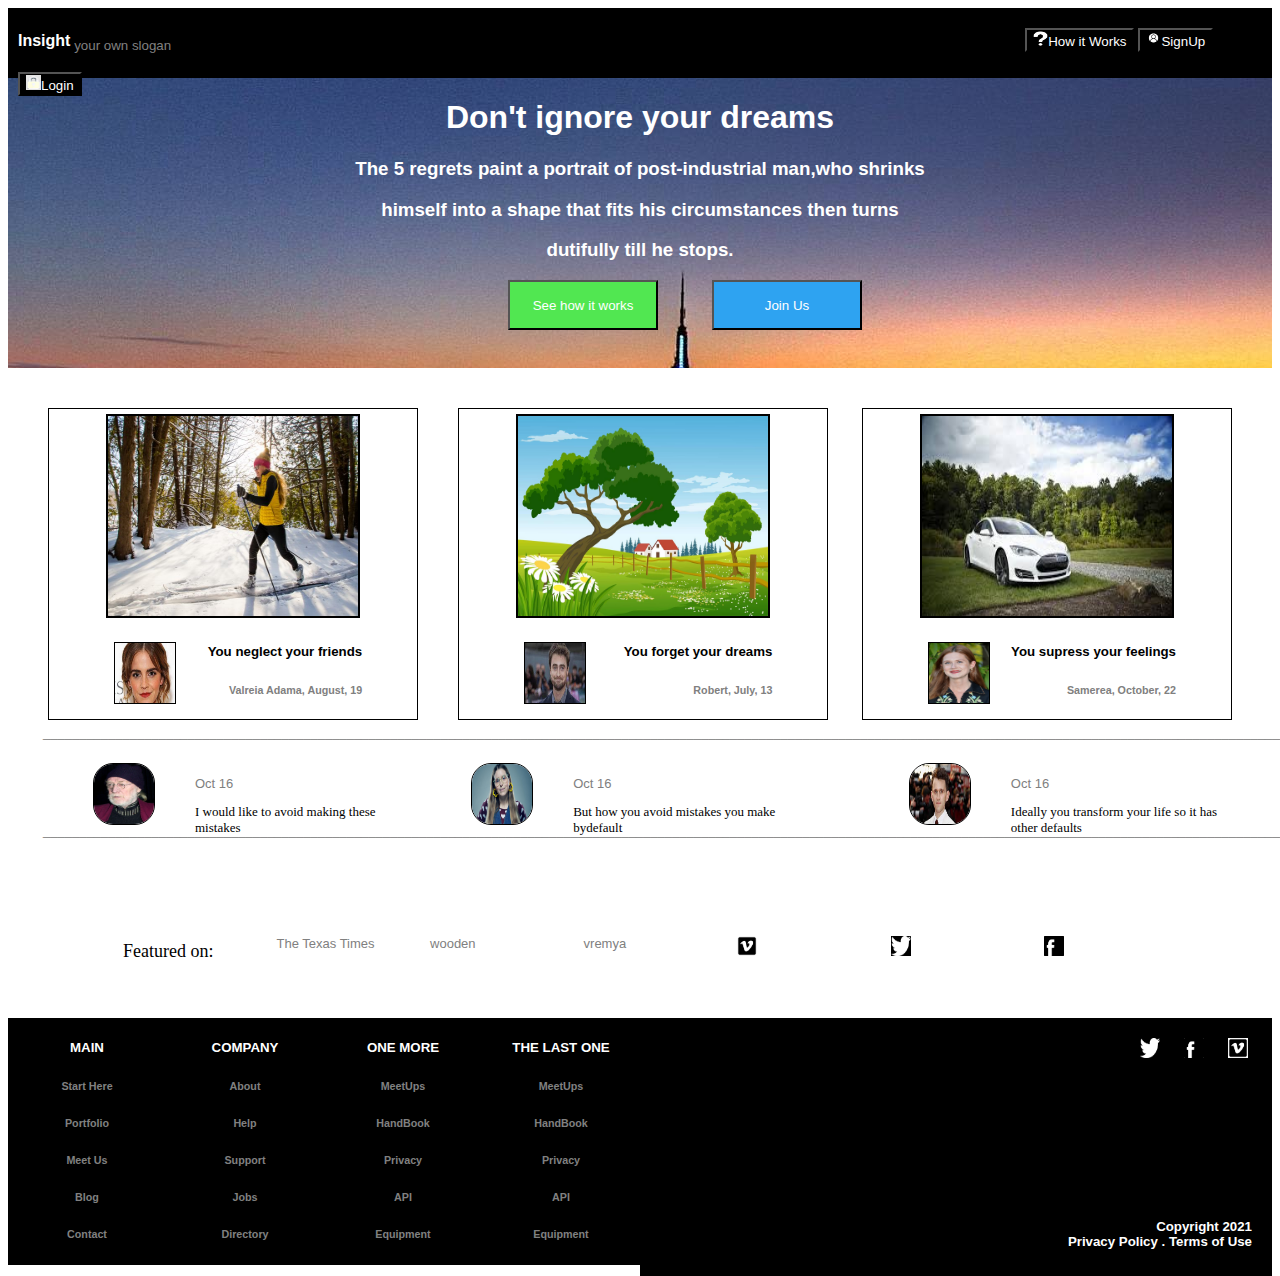
<file: HTML/index.html>
<!DOCTYPE html>
<html>
    <head>
        <title>Layout_Assignment</title>
        <link rel="stylesheet" href="../CSS/layout.css">
    </head>
    <body>
        <div class="wrapper">
            <nav class="nav">
                <main class="main">
                    <header class="header">
                        <b>Insight</b><sub id="sub"> your own slogan</sub>
                        <button id="howitworks"><img src="../MyImages/howitworks.png" id="image1">How it Works</button>
                        <a href="../HTML/signup.html"><button id="signup"><img src="../MyImages/signup.png" id="image2">SignUp</button></a>
                        <a href="../HTML/login.html"><button id="login"><img src="../MyImages/login.jpg" id="image3">Login</button></a>
                    </header>
                    <section class="section">
                        <h1><b>Don't ignore your dreams</b></h1>
                        <h3>The 5 regrets paint a portrait of post-industrial man,who shrinks</h3> 
                        <h3>himself into a shape that fits his circumstances then turns</h3> 
                        <h3>dutifully till he stops.</h3>
                        <button id="btn1">See how it works</button>
                        <button id="btn2">Join Us</button>
                    </section>
                </main>
                <nav class="con">
                    <div id="div1">
                        <figcaption>
                            <img src="../MyImages/snow.jpg" id="conimg1"><br>
                            <img src="../MyImages/Person1.jpg" id="subconimg1">
                            <h5 id="hid41">You neglect your friends</h5>
                            <h6 id="hid61">Valreia Adama, August, 19</h6>
                        </figcaption>
                    </div>
                    <div id="div2">
                        <figcaption>
                            <img src="../MyImages/cartoon.jpg" id="conimg2"><br>
                            <img src="../MyImages/Person2.jpg" id="subconimg1">
                            <h5 id="hid42">You forget your dreams</h5>
                            <h6 id="hid62">Robert, July, 13</h6>
                        </figcaption>
                    </div>
                    <div id="div3">
                        <figcaption>
                            <img src="../MyImages/car.jpg" id="conimg3"><br>
                            <img src="../MyImages/Person3.jpg" id="subconimg1">
                            <h5 id="hid43">You supress your feelings</h5>
                            <h6 id="hid63">Samerea, October, 22</h6>
                        </figcaption>
                    </div>
                    <div class="line">
                        <p>_______________________________________________________________________________________________________________________________________________________________________________________</p>
                    </div>
                    <div>
                        <div id="subdiv1">
                            <img src="../MyImages/Person4.jpg" id="img1">
                            <p>Oct 16</p>
                            <p id="h5">I would like to avoid making these mistakes</p>
                        </div>
                        <div id="subdiv2">
                            <img src="../MyImages/Person5.jpg" id="img1">
                            <p>Oct 16</p>
                            <p id="h5">But how you avoid mistakes you make bydefault</p>
                        </div>
                        <div id="subdiv3">
                            <img src="../MyImages/Person6.jpg" id="img1">
                            <p>Oct 16</p>
                            <p id="h5">Ideally you transform your life so it has other defaults</p>
                        </div>
                    </div>
                    <div class="line">
                        <p>_______________________________________________________________________________________________________________________________________________________________________________________</p>
                    </div>
                    <div class="row-advt">
                            <div class="advt-col">
                                <p id="pid">Featured on:</p>
                            </div>
                            <div class="advt-col">
                                <p>The Texas Times</p>
                            </div>
                            <div class="advt-col">
                                <p>wooden</p>
                            </div>
                            <div class="advt-col">
                                <p>vremya</p>
                            </div>
                            <div class="advt-col">
                                <p><img src="../MyImages/v.png" width="20px" height="20px"></p>
                            </div>
                            <div class="advt-col">
                                <p><img src="../MyImages/twitter.png" width="20px" height="20px"></p>
                            </div>
                            <div class="advt-col">
                                <p><img src="../MyImages/facebook.png" width="20px" height="20px"></p>
                            </div>
                    </div>
                </nav>
            </nav>
            <footer class="footer clr">
                <div id="fid1">
                    <h5>MAIN</h5>
                    <h6>Start Here</h6>
                    <h6>Portfolio</h6>
                    <h6>Meet Us</h6>
                    <h6>Blog</h6>
                    <h6>Contact</h6>
                </div>
                <div id="fid2">
                    <h5>COMPANY</h5>
                    <h6>About</h6>
                    <h6>Help</h6>
                    <h6>Support</h6>
                    <h6>Jobs</h6>
                    <h6>Directory</h6>
                </div>
                <div id="fid3">
                    <h5>ONE MORE</h5>
                    <h6>MeetUps</h6>
                    <h6>HandBook</h6>
                    <h6>Privacy</h6>
                    <h6>API</h6>
                    <h6>Equipment</h6>
                </div>
                <div id="fid4">
                    <h5>THE LAST ONE</h5>
                    <h6>MeetUps</h6>
                    <h6>HandBook</h6>
                    <h6>Privacy</h6>
                    <h6>API</h6>
                    <h6>Equipment</h6>
                </div>
                <div id="fid5">
                    <img src="../MyImages/twitter.png" id="twitter">
                    <img src="../MyImages/facebook.png" id="facebook">
                    <img src="../MyImages/v.png" id="v">
                    <h5 id="hid5"><br><br><br><br><br><br><br>Copyright 2021<br>Privacy Policy . Terms of Use</h5>
                </div>
            </footer>
        </div>
    </body>
</html>
</file>
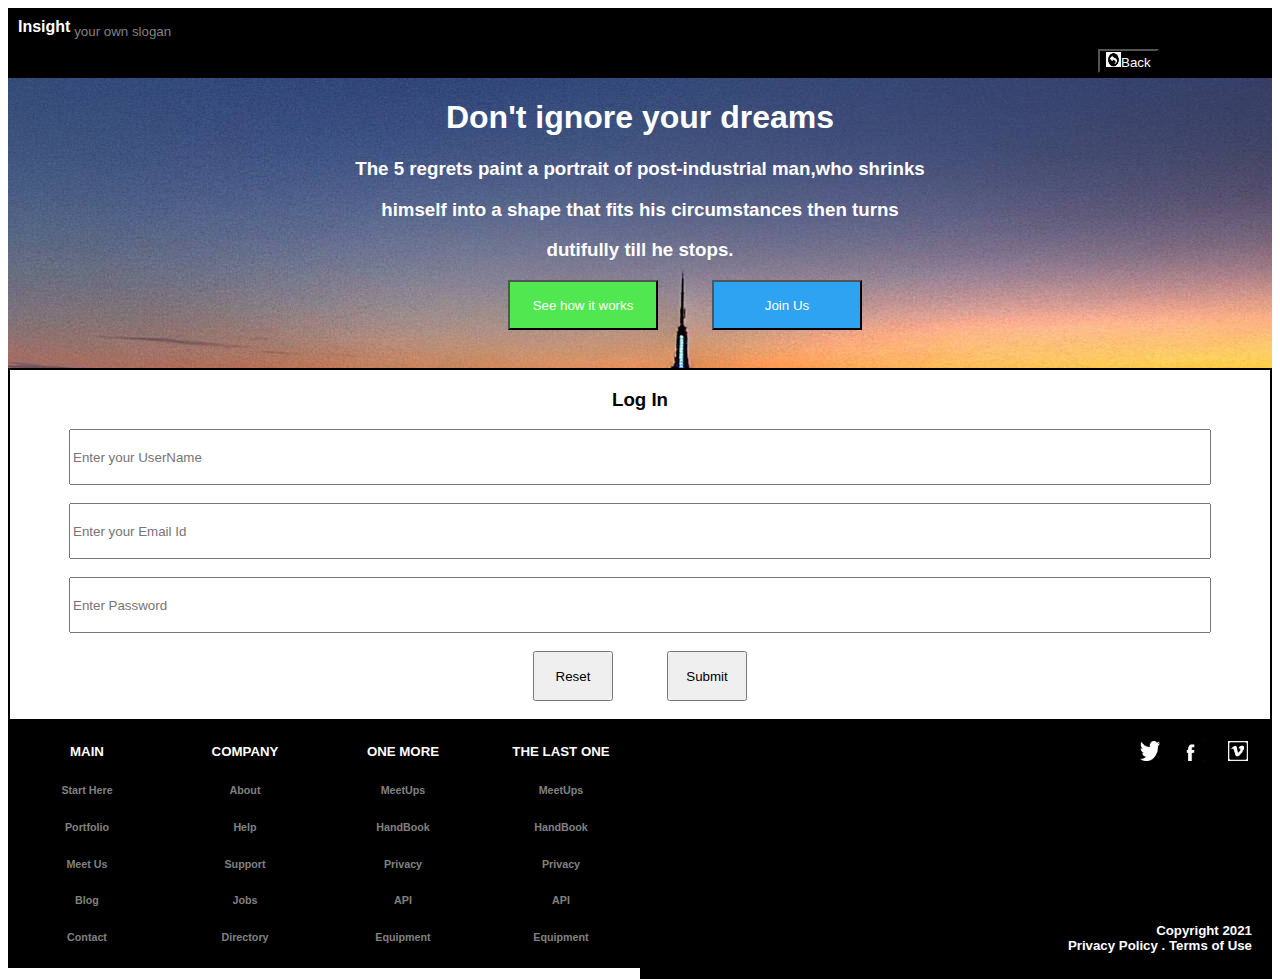
<file: HTML/login.html>
<!DOCTYPE html>
<html>
    <head>
        <title>Layout_Assignment</title>
        <link rel="stylesheet" href="../CSS/layout2.css">
    </head>
    <body>
        <div class="wrapper">
            <nav class="nav">
                <main class="main">
                    <header class="header">
                        <b>Insight</b><sub id="sub"> your own slogan</sub>
                        <a href="../HTML/index.html"><button id="back"><img src="../MyImages/backicon.jpg" id="imageback">Back</button></a>
                    </header>
                    <section class="section">
                        <h1><b>Don't ignore your dreams</b></h1>
                        <h3>The 5 regrets paint a portrait of post-industrial man,who shrinks</h3> 
                        <h3>himself into a shape that fits his circumstances then turns</h3> 
                        <h3>dutifully till he stops.</h3>
                        <button id="btn1">See how it works</button>
                        <button id="btn2">Join Us</button>
                    </section>
                </main>
                <nav class="content">
                    <h3 id="conheader">Log In</h3>
                    <form method="POST">
                        <input type="text" name="Name" id="name" placeholder="Enter your UserName" required><br><br>
                        <input type="email" name="email" id="email" placeholder="Enter your Email Id" required><br><br>
                        <input type="password" name="password" id="password" placeholder="Enter Password" required><br><br>
                        <button type="reset" id="reset">Reset</button>
                        <button type="submit" id="submit">Submit</button><br><br>

                    </form>
                </nav>
            </nav>
                <footer class="footer clr">
                    <div id="fid1">
                        <h5>MAIN</h5>
                        <h6>Start Here</h6>
                        <h6>Portfolio</h6>
                        <h6>Meet Us</h6>
                        <h6>Blog</h6>
                        <h6>Contact</h6>
                    </div>
                    <div id="fid2">
                        <h5>COMPANY</h5>
                        <h6>About</h6>
                        <h6>Help</h6>
                        <h6>Support</h6>
                        <h6>Jobs</h6>
                        <h6>Directory</h6>
                    </div>
                    <div id="fid3">
                        <h5>ONE MORE</h5>
                        <h6>MeetUps</h6>
                        <h6>HandBook</h6>
                        <h6>Privacy</h6>
                        <h6>API</h6>
                        <h6>Equipment</h6>
                    </div>
                    <div id="fid4">
                        <h5>THE LAST ONE</h5>
                        <h6>MeetUps</h6>
                        <h6>HandBook</h6>
                        <h6>Privacy</h6>
                        <h6>API</h6>
                        <h6>Equipment</h6>
                    </div>
                    <div id="fid5">
                        <img src="../MyImages/twitter.png" id="twitter">
                        <img src="../MyImages/facebook.png" id="facebook">
                        <img src="../MyImages/v.png" id="v">
                        <h5 id="hid5"><br><br><br><br><br><br><br>Copyright 2021<br>Privacy Policy . Terms of Use</h5>
                    </div>
                </footer>
            </div>
        </body>
</html>
</file>
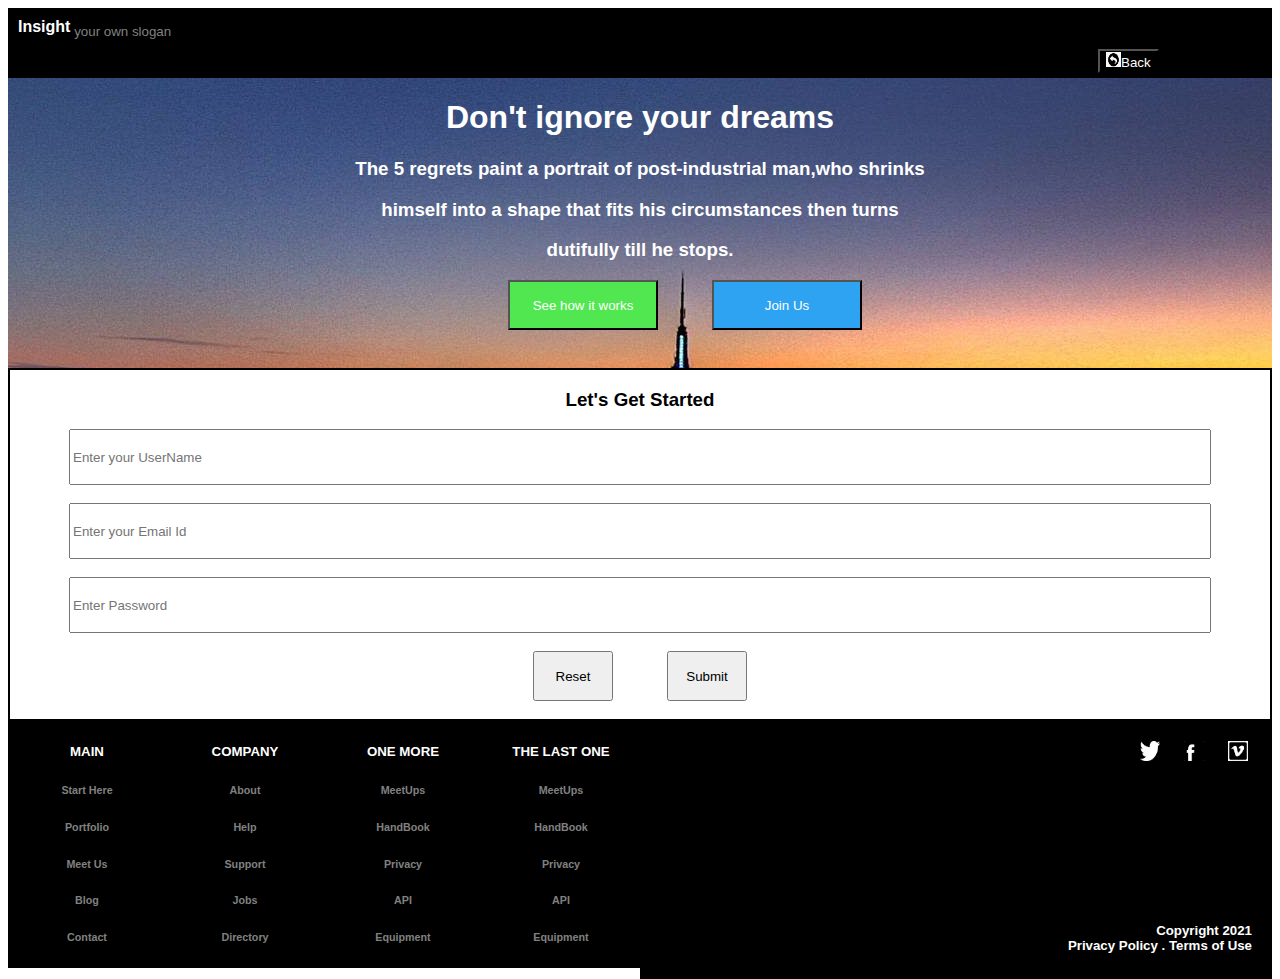
<file: HTML/signup.html>
<!DOCTYPE html>
<html>
    <head>
        <title>Layout_Assignment</title>
        <link rel="stylesheet" href="../CSS/layout2.css">
    </head>
    <body>
        <div class="wrapper">
            <nav class="nav">
                <main class="main">
                    <header class="header">
                        <b>Insight</b><sub id="sub"> your own slogan</sub>
                        <a href="../HTML/index.html"><button id="back"><img src="../MyImages/backicon.jpg" id="imageback">Back</button></a>
                    </header>
                    <section class="section">
                        <h1><b>Don't ignore your dreams</b></h1>
                        <h3>The 5 regrets paint a portrait of post-industrial man,who shrinks</h3> 
                        <h3>himself into a shape that fits his circumstances then turns</h3> 
                        <h3>dutifully till he stops.</h3>
                        <button id="btn1">See how it works</button>
                        <button id="btn2">Join Us</button>
                    </section>
                </main>
                <nav class="content">
                    <h3 id="conheader">Let's Get Started</h3>
                    <form method="POST">
                        <input type="text" name="Name" id="name" placeholder="Enter your UserName" required><br><br>
                        <input type="email" name="email" id="email" placeholder="Enter your Email Id" required><br><br>
                        <input type="password" name="password" id="password" placeholder="Enter Password" required><br><br>
                        <button type="reset" id="reset">Reset</button>
                        <button type="submit" id="submit">Submit</button><br><br>
                    </form>
                </nav>
            </nav>
                <footer class="footer clr">
                    <div id="fid1">
                        <h5>MAIN</h5>
                        <h6>Start Here</h6>
                        <h6>Portfolio</h6>
                        <h6>Meet Us</h6>
                        <h6>Blog</h6>
                        <h6>Contact</h6>
                    </div>
                    <div id="fid2">
                        <h5>COMPANY</h5>
                        <h6>About</h6>
                        <h6>Help</h6>
                        <h6>Support</h6>
                        <h6>Jobs</h6>
                        <h6>Directory</h6>
                    </div>
                    <div id="fid3">
                        <h5>ONE MORE</h5>
                        <h6>MeetUps</h6>
                        <h6>HandBook</h6>
                        <h6>Privacy</h6>
                        <h6>API</h6>
                        <h6>Equipment</h6>
                    </div>
                    <div id="fid4">
                        <h5>THE LAST ONE</h5>
                        <h6>MeetUps</h6>
                        <h6>HandBook</h6>
                        <h6>Privacy</h6>
                        <h6>API</h6>
                        <h6>Equipment</h6>
                    </div>
                    <div id="fid5">
                        <img src="../MyImages/twitter.png" id="twitter">
                        <img src="../MyImages/facebook.png" id="facebook">
                        <img src="../MyImages/v.png" id="v">
                        <h5 id="hid5"><br><br><br><br><br><br><br>Copyright 2021<br>Privacy Policy . Terms of Use</h5>
                    </div>
                </footer>
            </div>
        </body>
</html>
</file>
<file: CSS/layout.css>
.nav{
    width: 100%;
}
.main{
    background-image: url("../MyImages/99173.jpg");
    width: 100%;
    height: 360px;
}
.header{
    background-color: black;
    height: 50px;
    padding: 10px;
}
b{
    color: white;
    font-family: 'Lucida Sans', 'Lucida Sans Regular', 'Lucida Grande', 'Lucida Sans Unicode', Geneva, Verdana, sans-serif;
}
sub{
    color: grey;
    font-family: 'Lucida Sans', 'Lucida Sans Regular', 'Lucida Grande', 'Lucida Sans Unicode', Geneva, Verdana, sans-serif;
}
h1,h3,h4,h5{
    color: white;
    text-align: center;
    font-family: 'Lucida Sans', 'Lucida Sans Regular', 'Lucida Grande', 'Lucida Sans Unicode', Geneva, Verdana, sans-serif;
}
h6{
    color: grey;
    text-align: center;
    font-family: Arial, Helvetica, sans-serif;
}
#btn1{
    background-color: rgb(81, 231, 81);
    color: white;
    height: 50px;
    width: 150px;
    text-align: center;
    margin-left: 500px;
    font-family: 'Lucida Sans', 'Lucida Sans Regular', 'Lucida Grande', 'Lucida Sans Unicode', Geneva, Verdana, sans-serif;
}
#btn2{
    background-color: rgb(46, 163, 241);
    color: white;
    height: 50px;
    width: 150px;
    text-align: center;
    font-family: 'Lucida Sans', 'Lucida Sans Regular', 'Lucida Grande', 'Lucida Sans Unicode', Geneva, Verdana, sans-serif;
    margin-left: 50px;
}
#image1,#image2,#image3{
    height: 15px;
    width: 15px;
}
#howitworks{
    margin-left: 850px;
}
#howitworks,#signup,#login{
    background-color: black;
    color: white;
    margin-top: 10px;
    margin-bottom: 10px;
}
#fid1,#fid2,#fid3,#fid4{
    width:12.5%;
    float:left;
    background-color: black;
}
#fid5{
    width: 50%;
    height: 258px;
    float: right;
    background-color: black;
}
.clr{
    clear: both;
}

/*.id1{
    float: left;
    width: 50%;
}
.id2{
    float: right;
    width: 50%;
}*/
#twitter,#facebook,#v{
    height: 20px;
    width: 20px;
    margin: 10px;
    margin-top: 20px;
}
#twitter{
    margin-left: 500px;
}
#hid5{
    text-align: right;
    padding: 20px;
}
/*CSS for content part*/
.con{
    margin: 10px;
    padding: 25px;
    text-align: center;
    height: 580px;
}
#div1{
    background-color: white;
    width: 30%;
    height: 300px;
    float: left;
    border: 1px solid black;
    margin: 5px;
    padding: 5px;
}
#div2{
    background-color: white;
    width: 30%;
    height: 300px;
    float: left;
    border: 1px solid black;
    margin-left: 35px;
    margin-top: 5px;
    margin-right: 5px;
    margin-bottom: 5px;
    padding: 5px;
}
#div3{
    background-color: white;
    width: 30%;
    height: 300px;
    float: right;
    border: 1px solid black;
    margin: 5px;
    padding: 5px;
}
#conimg1,#conimg2,#conimg3{
    height: 200px;
    width: 250px;
    border: 2px solid black;
}
h2{
    color: black;
    font-family: 'Lucida Sans', 'Lucida Sans Regular', 'Lucida Grande', 'Lucida Sans Unicode', Geneva, Verdana, sans-serif;
}
#hid41,#hid42,#hid43{
    margin-left: 40px;
    color: black;
    text-align: right;
    margin-right: 50px;
    font-family: 'Lucida Sans', 'Lucida Sans Regular', 'Lucida Grande', 'Lucida Sans Unicode', Geneva, Verdana, sans-serif;
}
#hid61,#hid62,#hid63{
    margin-left: 40px;
    text-align: right;
    margin-right: 50px;
    color: grey;
    font-family: 'Lucida Sans', 'Lucida Sans Regular', 'Lucida Grande', 'Lucida Sans Unicode', Geneva, Verdana, sans-serif;
}
#subconimg1,#subcoming2,#subcomimg3{
    height: 60px;
    width: 60px;
    float: left;
    margin-left: 60px;
    margin-top: 20px;
    border: 1px solid black;
}
#h5{
    color: black;
    font-size: small;
    font-family: Georgia, 'Times New Roman', Times, serif;
    text-align: left;
}
#img1,#img2,#img3{
    height: 60px;
    width: 60px;
    border-radius: 20px;
    float: left;
    margin-left: 40px;
    margin-right: 40px;
    border: 1px solid black;
}
p{
    text-align: left;
    font-family: Arial, Helvetica, sans-serif;
    color: grey;
    font-size: small;
}
#line{
    width: 90%;
}
#subdiv1{
    height: 50px;
    width: 30%;
    float: left;
    margin: 5px;
    padding: 5px;
}
#subdiv2{
    height: 50px;
    width: 30%;
    float: left;
    margin-left: 35px;
    margin-right: 5px;
    margin-left: 5px;
    margin-top: 5px;
    padding: 5px;
}
#subdiv3{
    height: 50px;
    width: 30%;
    float: right;
    margin: 5px;
    padding: 5px;
}
.row-advt{
    width:90%;
    margin: 50px;
    display: flex;
    justify-content: space-between;
    text-align: center;
    padding-top: 30px;
    padding: 30px;
}
.advt-col{
    flex-basis: 20%;
    flex-basis: 20%;
    margin-top: 5px;
}
#pid{
    font-size: large;
    font-family: Georgia, 'Times New Roman', Times, serif;
    color: black;
}
.line{
    width: 90%;
}
</file>
<file: CSS/layout2.css>
.nav{
    width: 100%;
}
.main{
    background-image: url("../MyImages/99173.jpg");
    width: 100%;
    height: 360px;
}
.header{
    background-color: black;
    height: 50px;
    padding: 10px;
}
b{
    color: white;
    font-family: 'Lucida Sans', 'Lucida Sans Regular', 'Lucida Grande', 'Lucida Sans Unicode', Geneva, Verdana, sans-serif;
}
sub{
    color: grey;
    font-family: 'Lucida Sans', 'Lucida Sans Regular', 'Lucida Grande', 'Lucida Sans Unicode', Geneva, Verdana, sans-serif;
}
h1,h3,h4,h5{
    color: white;
    text-align: center;
    font-family: 'Lucida Sans', 'Lucida Sans Regular', 'Lucida Grande', 'Lucida Sans Unicode', Geneva, Verdana, sans-serif;
}
h2{
    color: white;
    text-align: left;
    font-family: 'Lucida Sans', 'Lucida Sans Regular', 'Lucida Grande', 'Lucida Sans Unicode', Geneva, Verdana, sans-serif;
}
h6{
    color: grey;
    text-align: center;
    font-family: Arial, Helvetica, sans-serif;
}
#btn1{
    background-color: rgb(81, 231, 81);
    color: white;
    height: 50px;
    width: 150px;
    text-align: center;
    margin-left: 500px;
    font-family: 'Lucida Sans', 'Lucida Sans Regular', 'Lucida Grande', 'Lucida Sans Unicode', Geneva, Verdana, sans-serif;
}
#btn2{
    background-color: rgb(46, 163, 241);
    color: white;
    height: 50px;
    width: 150px;
    text-align: center;
    font-family: 'Lucida Sans', 'Lucida Sans Regular', 'Lucida Grande', 'Lucida Sans Unicode', Geneva, Verdana, sans-serif;
    margin-left: 50px;
}
#imageback{
    height: 15px;
    width: 15px;
}
#subid1{
    float: left;
}
#subid3{
    float: right;
}
#fid1,#fid2,#fid3,#fid4{
    width:12.5%;
    float:left;
    background-color: black;
}
#fid5{
    width: 50%;
    height: 258px;
    float: right;
    background-color: black;
}
.clr{
    clear: both;
}
#back{
    margin-left: 1080px;
}
#back{
    background-color: black;
    color: white;
    margin-top: 10px;
    margin-bottom: 10px;
}
#back.hover{
    background-color: grey;
}
.id1{
    float: left;
    width: 50%;
}
.id2{
    float: right;
    width: 50%;
}
#twitter,#facebook,#v{
    height: 20px;
    width: 20px;
    margin: 10px;
    margin-top: 20px;
}
#twitter{
    margin-left: 500px;
}
#hid5{
    text-align: right;
    padding: 20px;
}
/* CSS for content area*/
.content{
    background-color: white;
    text-align: center;
    border: 2px solid black;
}
#conheader{
    color: black;
}
#name,#email,#password{
    text-align: left;
    height: 50px;
    width: 90%;
}
#submit,#reset{
    height: 50px;
    width: 80px;
}
#reset{
    margin-right: 50px;
}
</file>
